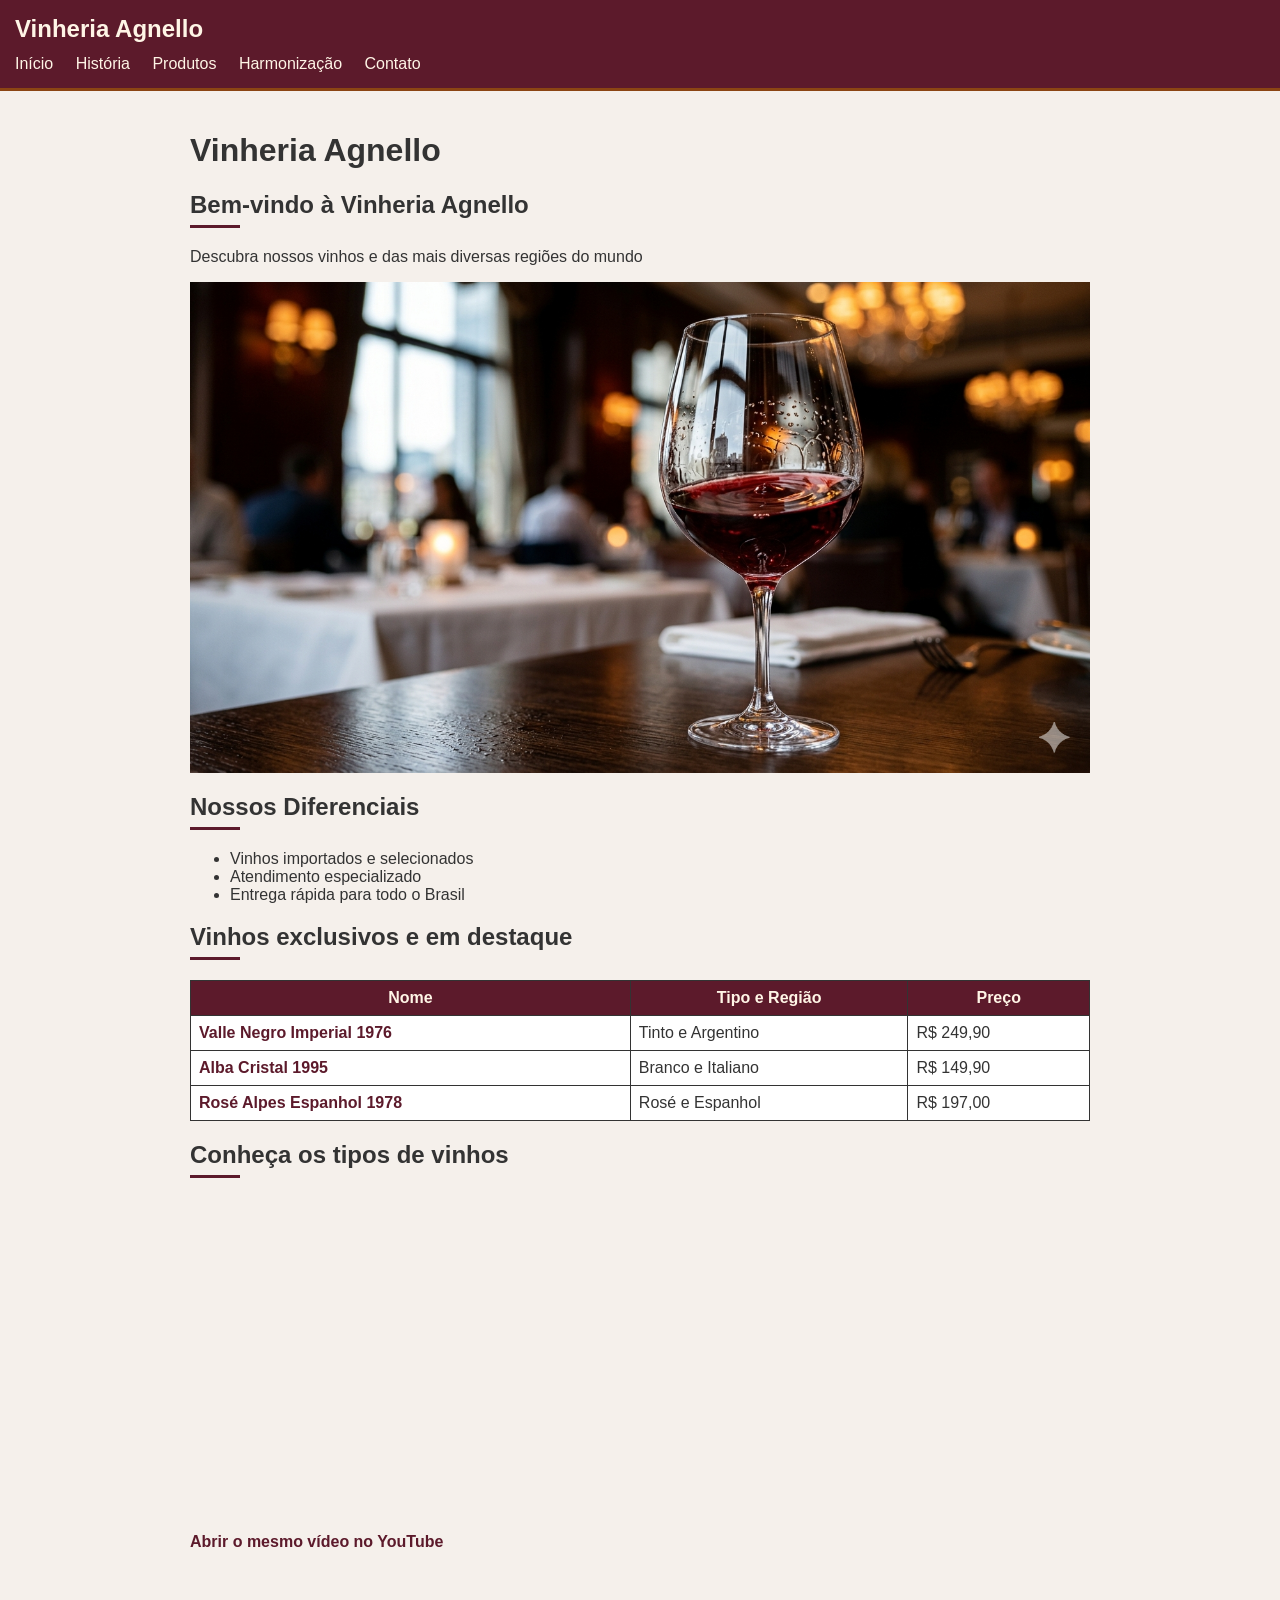
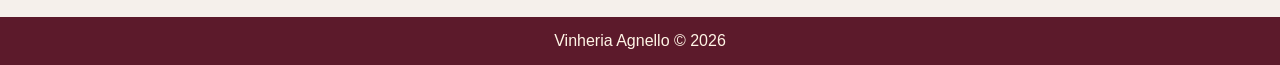
<file: index.html>
<!DOCTYPE html>
<html lang="pt-br">

<head>
    <meta charset="UTF-8">
    <meta name="viewport" content="width=device-width, initial-scale=1.0">
    <meta name="referrer" content="strict-origin-when-cross-origin">

    <title>Vinheria Agnello</title>

    <meta name="description" content="Vinheria Agnello - Vinhos selecionados com qualidade e tradição.">
    <meta name="keywords" content="vinhos, vinharia, vinho tinto, vinho branco, Agnello">

    <link rel="stylesheet" href="src/css/style.css">
</head>

<body>

    <header class="header">
        <h1>Vinheria Agnello</h1>

        <nav class="nav">
            <ul class="menu">
                <li><a href="index.html">Início</a></li>
                <li><a href="src/pages/historia.html">História</a></li>
                <li><a href="src/pages/produtos.html">Produtos</a></li>
                <li><a href="src/pages/harmonizacao.html">Harmonização</a></li>
                <li><a href="src/pages/contato.html">Contato</a></li>
            </ul>
        </nav>

    </header>

    <main>

        <h1>Vinheria Agnello</h1>

        <section class="banner">
            <h2>Bem-vindo à Vinheria Agnello</h2>
            <p>Descubra nossos vinhos e das mais diversas regiões do mundo</p>

            <img src="src/assets/imgs/tacadevinho.png" alt="Taça de vinho">

        </section>

        <section class="diferenciais">
            <h2>Nossos Diferenciais</h2>
            <ul>
                <li>Vinhos importados e selecionados</li>
                <li>Atendimento especializado</li>
                <li>Entrega rápida para todo o Brasil</li>
            </ul>
        </section>

        <section class="tabela">
            <h2>Vinhos exclusivos e em destaque</h2>

            <table border="1">
                <tr>
                    <th>Nome</th>
                    <th>Tipo e Região</th>
                    <th>Preço</th>
                </tr>
                <tr>
                    <td><a href="src/pages/produtos.html#Valle-Negro-1976" class="link-produto">Valle Negro Imperial 1976</a></td>
                    <td>Tinto e Argentino</td>
                    <td>R$ 249,90</td>
                </tr>
                <tr>
                    <td><a href="src/pages/produtos.html#Cristal-1995" class="link-produto">Alba Cristal 1995</a></td>
                    <td>Branco e Italiano</td>
                    <td>R$ 149,90</td>
                </tr>
                <tr>
                    <td><a href="src/pages/produtos.html#Espanhol-1978" class="link-produto">Rosé Alpes Espanhol 1978</a></td>
                    <td>Rosé e Espanhol</td>
                    <td>R$ 197,00</td>
                </tr>

            </table>

        </section>

        <section class="video">
            <h2>Conheça os tipos de vinhos</h2>

            <iframe width="560" height="315" src="https://www.youtube-nocookie.com/embed/Ac559iPwbEs" title="Vídeo sobre tipos de vinho no YouTube" frameborder="0" allow="accelerometer; autoplay; clipboard-write; encrypted-media; gyroscope; picture-in-picture; web-share" referrerpolicy="strict-origin-when-cross-origin" allowfullscreen></iframe>

            <p><a href="https://www.youtube.com/watch?v=Ac559iPwbEs" class="link-produto" target="_blank" rel="noopener noreferrer">Abrir o mesmo vídeo no YouTube</a></p>

        </section>

    </main>

    <footer class="footer">
        <p>Vinheria Agnello &copy; 2026</p>
    </footer>

</body>
</html>
</file>
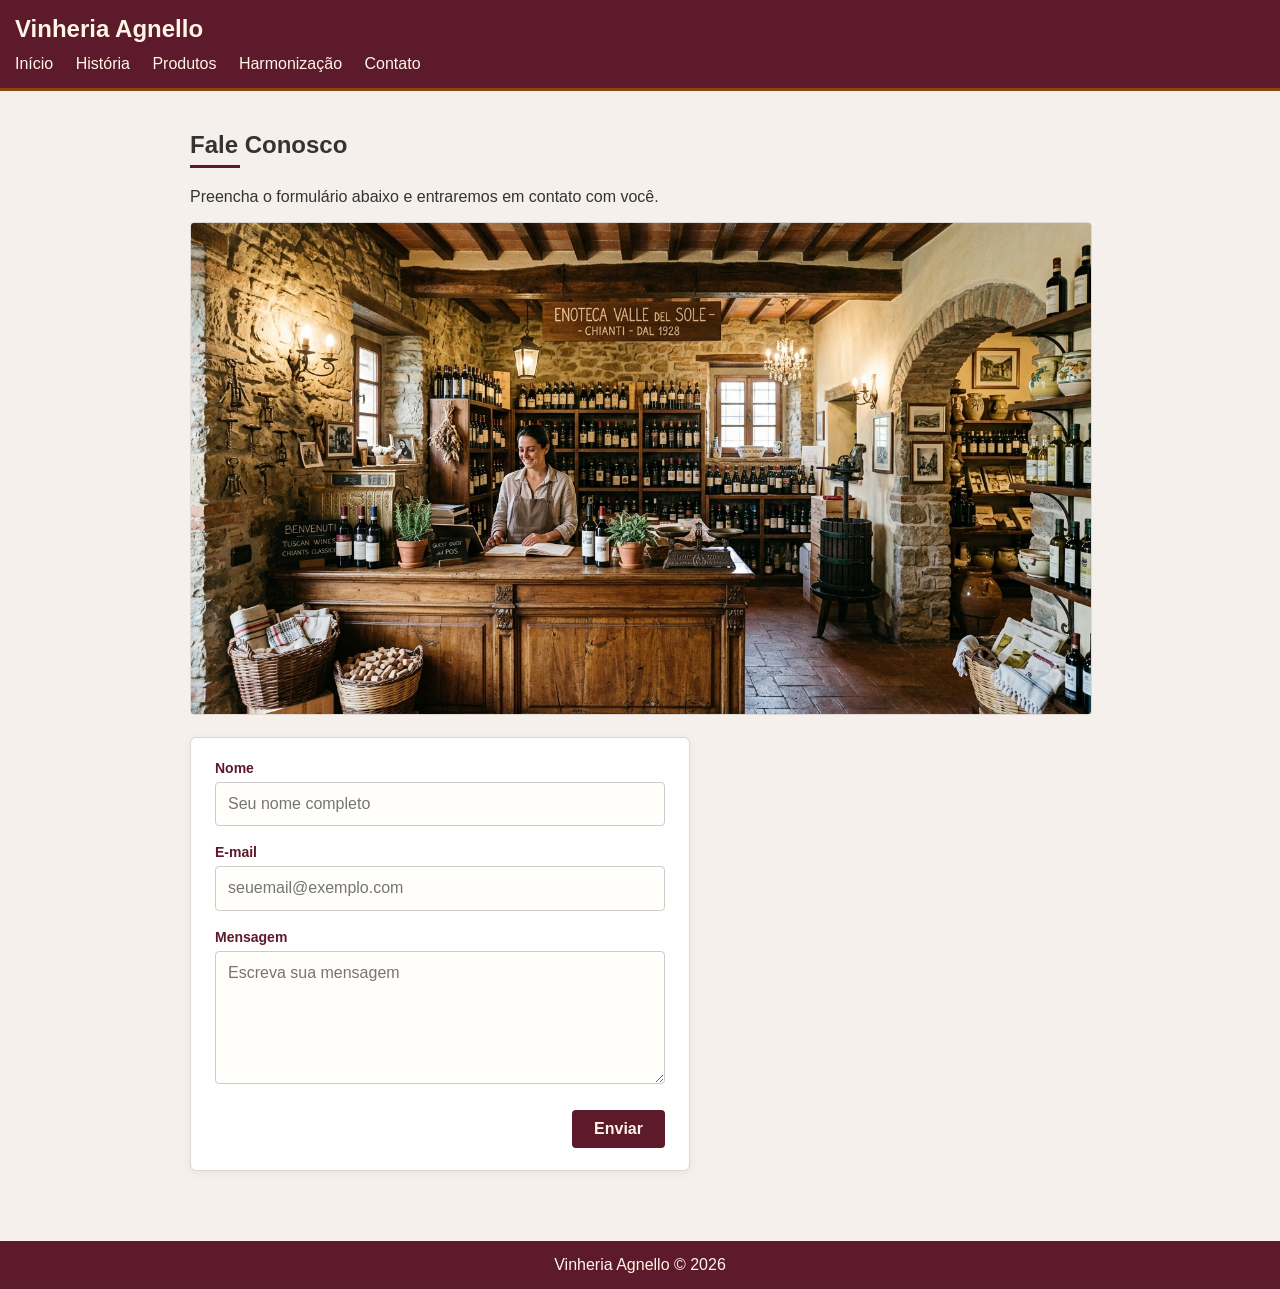
<file: src/pages/contato.html>
<!DOCTYPE html>
<html lang="pt-br">

<head>
    <meta charset="UTF-8">
    <meta name="viewport" content="width=device-width, initial-scale=1.0">

    <title>Contato - Vinheria Agnello</title>

    <meta name="description" content="Vinheria Agnello - Vinhos selecionados com qualidade e tradição.">
    <meta name="keywords" content="vinhos, contato, vinharia, Vinheria Agnello, fale conosco, formulário">

    <link rel="stylesheet" href="../css/style.css">
</head>
<body>
    
<!-- Formulário com input, textarea e botão -->


<header class="header">
    <h1>Vinheria Agnello</h1>
        <nav class="nav">
            <ul class="menu">
                <li><a href="../../index.html">Início</a></li>
                <li><a href="historia.html">História</a></li>
                <li><a href="produtos.html">Produtos</a></li>
                <li><a href="harmonizacao.html">Harmonização</a></li>
                <li><a href="contato.html">Contato</a></li>
            </ul>
        </nav>

</header>

<main>

    <section class="contato">
        <h2>Fale Conosco</h2>
        <p>Preencha o formulário abaixo e entraremos em contato com você.</p>

        <img src="../assets/imgs/recepcao.png" alt="Recepção da Vinheria Agnello" class="contato-figura">

        <form action="#" method="post" class="form-contato" id="form-contato">

            <div class="campo">
                <label for="nome">Nome</label>
                <input type="text" id="nome" name="nome" placeholder="Seu nome completo" required minlength="2" maxlength="120" autocomplete="name" title="O nome precisa ter pelo menos 2 caracteres.">
            </div>

            <div class="campo">
                <label for="email">E-mail</label>
                <input type="email" id="email" name="email" placeholder="seuemail@exemplo.com" required autocomplete="email" pattern=".+@.+" title="O e-mail precisa conter @ (ex.: nome@dominio.com).">
            </div>

            <div class="campo">
                <label for="mensagem">Mensagem</label>
                <textarea id="mensagem" name="mensagem" rows="5" placeholder="Escreva sua mensagem" required></textarea>
            </div>

            <div class="form-contato-acoes">
                <button type="submit">Enviar</button>
            </div>

        </form>
    </section>

</main>
    <footer class="footer">
        <p>Vinheria Agnello &copy; 2026</p>
    </footer>

    <div id="modal-envio" class="modal-overlay" role="dialog" aria-modal="true" aria-labelledby="modal-envio-titulo" aria-hidden="true">
        <div class="modal-dialogo">
            <div class="modal-cabecalho">
                <h2 id="modal-envio-titulo">Mensagem recebida</h2>
            </div>
            <div class="modal-corpo">
                <p>Obrigado pelo contato. Em breve retornaremos.</p>
            </div>
            <div class="modal-rodape">
                <button type="button" class="modal-fechar">Fechar</button>
            </div>
        </div>
    </div>

    <script>
        (function () {
            var form = document.getElementById("form-contato");
            var modal = document.getElementById("modal-envio");
            var fecharBtn = modal.querySelector(".modal-fechar");

            function abrirModal() {
                modal.classList.add("is-aberto");
                modal.setAttribute("aria-hidden", "false");
                document.body.style.overflow = "hidden";
                fecharBtn.focus();
            }

            function fecharModal() {
                modal.classList.remove("is-aberto");
                modal.setAttribute("aria-hidden", "true");
                document.body.style.overflow = "";
            }

            form.addEventListener("submit", function (e) {
                e.preventDefault();
                abrirModal();
            });

            fecharBtn.addEventListener("click", fecharModal);

            modal.addEventListener("click", function (e) {
                if (e.target === modal) {
                    fecharModal();
                }
            });

            document.addEventListener("keydown", function (e) {
                if (e.key === "Escape" && modal.classList.contains("is-aberto")) {
                    fecharModal();
                }
            });
        })();
    </script>

</body>
</html>
</file>
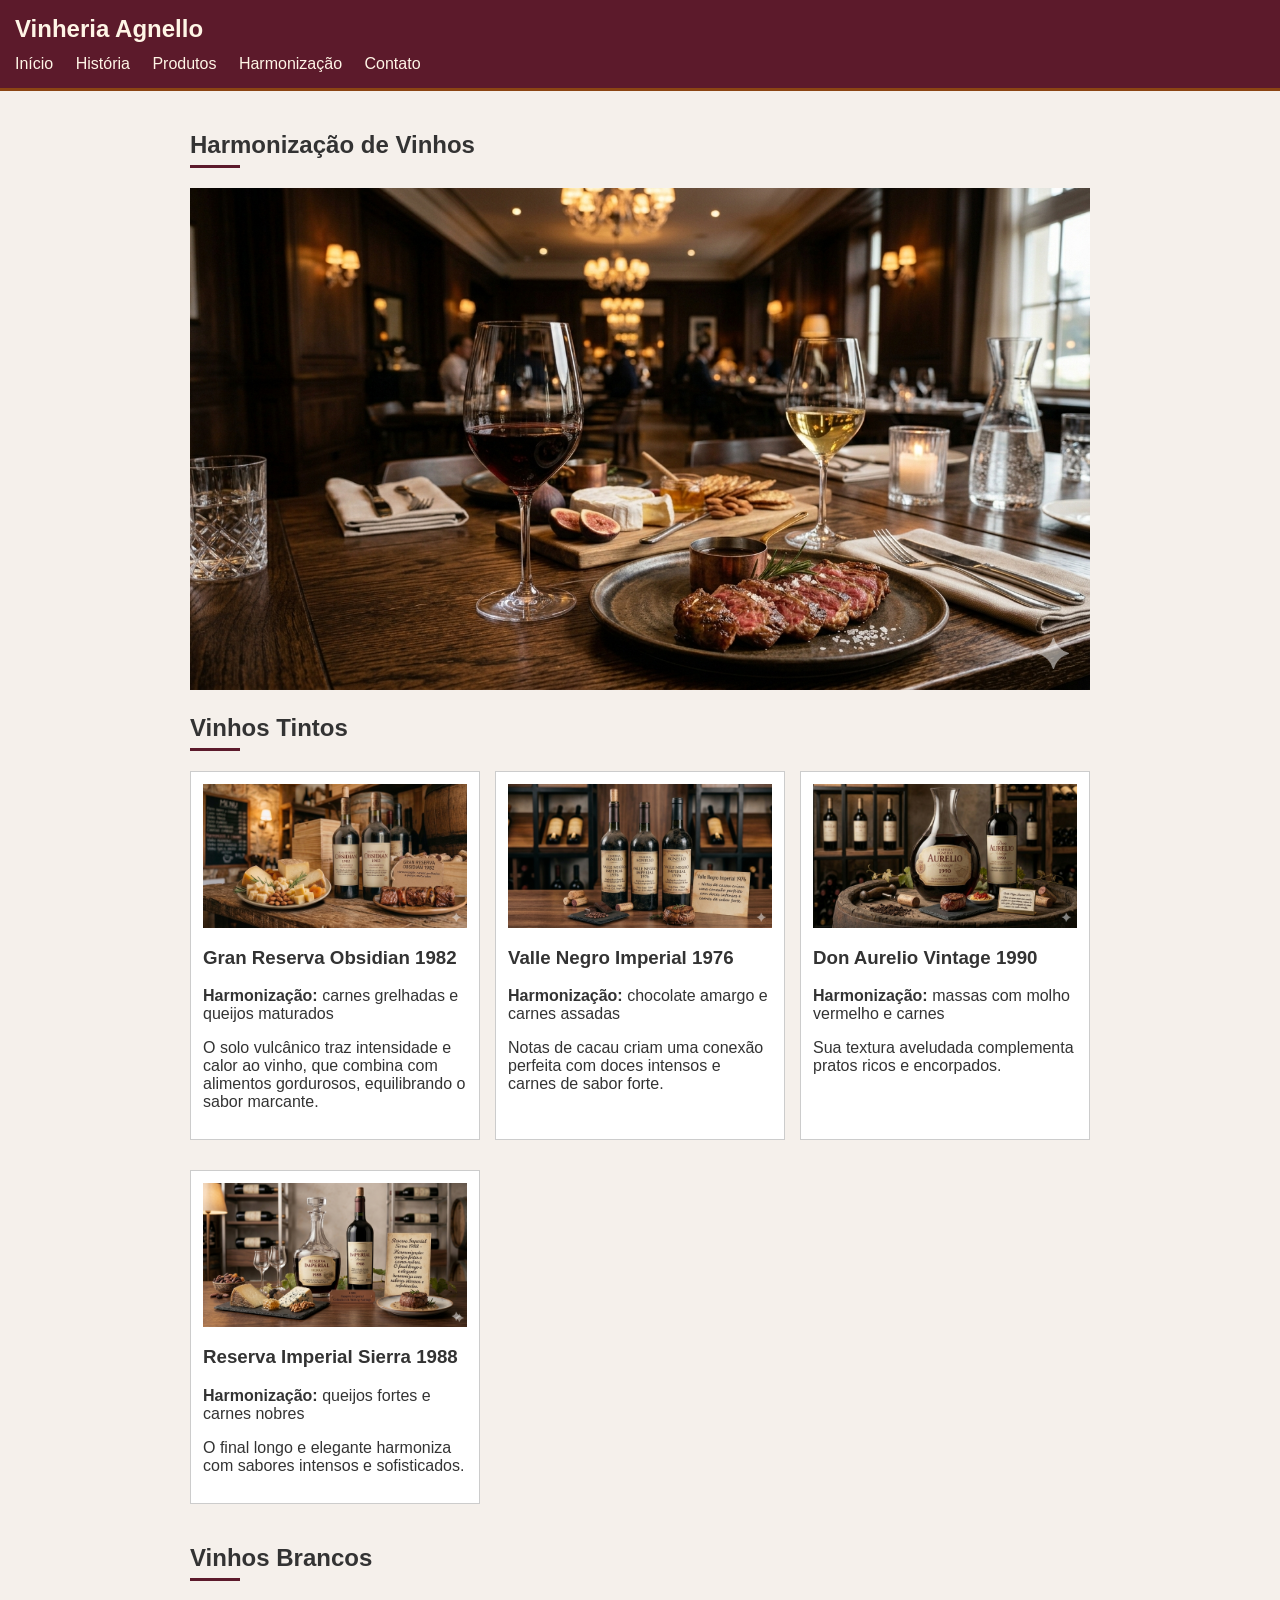
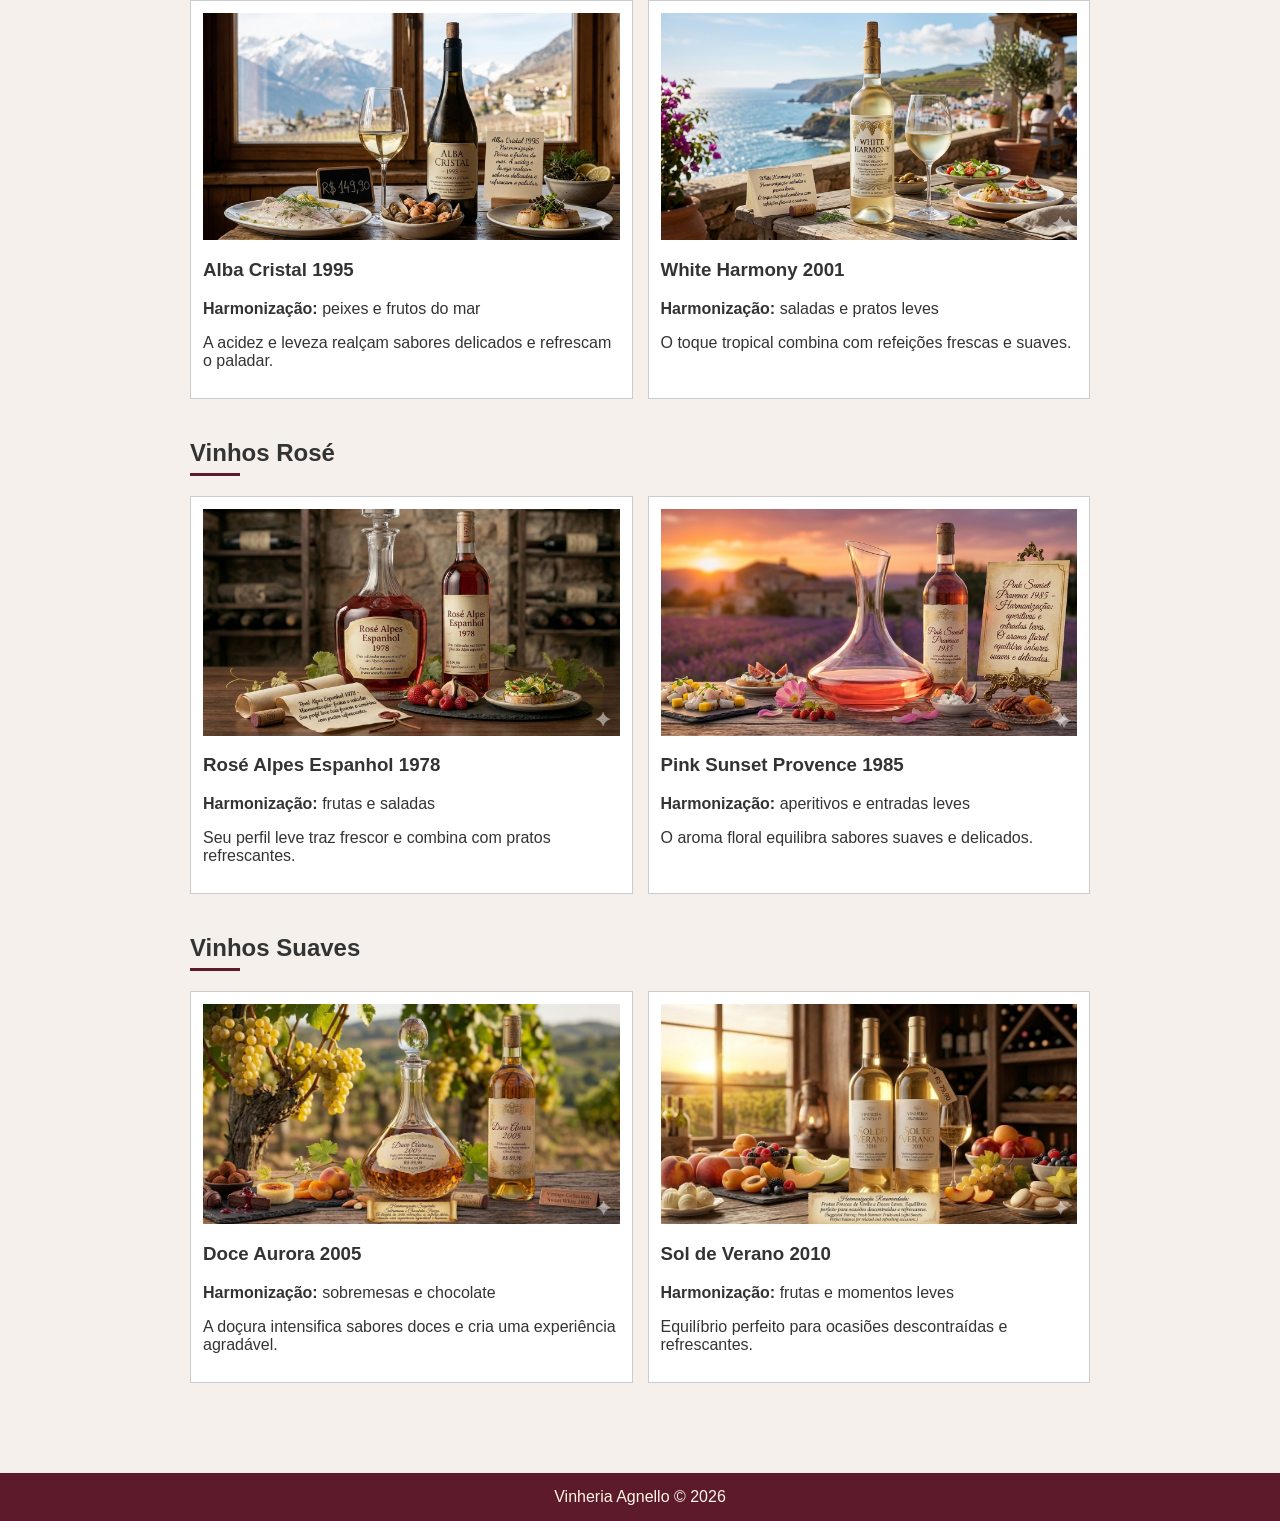
<file: src/pages/harmonizacao.html>
<!DOCTYPE html>
<html lang="pt-br">
<head>
    <meta charset="UTF-8">
    <meta name="viewport" content="width=device-width, initial-scale=1.0">

    <title>Harmonização - Vinheria Agnello</title>

    <meta name="description" content="Descubra as melhores combinações com nossos vinhos.">
    <meta name="keywords" content="vinhos, harmonização, comida, combinação">

    <link rel="stylesheet" href="../css/style.css">
</head>

<body>

<header class="header">
    <h1>Vinheria Agnello</h1>

    <nav class="nav">
        <ul class="menu">
            <li><a href="../../index.html">Início</a></li>
            <li><a href="historia.html">História</a></li>
            <li><a href="produtos.html">Produtos</a></li>
            <li><a href="harmonizacao.html">Harmonização</a></li>
            <li><a href="contato.html">Contato</a></li>
        </ul>
    </nav>
</header>

<main>

    <h2>Harmonização de Vinhos</h2>

    <img src="../assets/imgs/harmonizacao.png" alt="Harmonização">

    <h2>Vinhos Tintos</h2>
    <div class="grid">

        <div class="card" id="har_obsidian">
            <img src="../assets/imgs/gran_reserva_obsidian_harmonizacao.png" alt="Gran Reserva Obsidian 1982">
            <h3>Gran Reserva Obsidian 1982</h3>
            <p><strong>Harmonização:</strong> carnes grelhadas e queijos maturados</p>
            <p>O solo vulcânico traz intensidade e calor ao vinho, que combina com alimentos gordurosos, equilibrando o sabor marcante.</p>
        </div>

        <div class="card" id="har_imperial">
            <img src="../assets/imgs/valle_negro_imperial_harmonizacao.png" alt="Valle Negro Imperial 1976">
            <h3>Valle Negro Imperial 1976</h3>
            <p><strong>Harmonização:</strong> chocolate amargo e carnes assadas</p>
            <p>Notas de cacau criam uma conexão perfeita com doces intensos e carnes de sabor forte.</p>
        </div>

        <div class="card" id="har_vintage">
            <img src="../assets/imgs/don_aurelio_vintage_harmonizacao.png" alt="Don Aurelio Vintage 1990">
            <h3>Don Aurelio Vintage 1990</h3>
            <p><strong>Harmonização:</strong> massas com molho vermelho e carnes</p>
            <p>Sua textura aveludada complementa pratos ricos e encorpados.</p>
        </div>

        <div class="card" id="har_sierra">
            <img src="../assets/imgs/reserva_imperial_sierra_harmonizacao.png" alt="Reserva Imperial Sierra 1988">
            <h3>Reserva Imperial Sierra 1988</h3>
            <p><strong>Harmonização:</strong> queijos fortes e carnes nobres</p>
            <p>O final longo e elegante harmoniza com sabores intensos e sofisticados.</p>
        </div>

    </div>

    <h2>Vinhos Brancos</h2>
    <div class="grid">

        <div class="card" id="har_cristal">
            <img src="../assets/imgs/alba_cristal_harmonizacao.png" alt="Alba Cristal 1995">
            <h3>Alba Cristal 1995</h3>
            <p><strong>Harmonização:</strong> peixes e frutos do mar</p>
            <p>A acidez e leveza realçam sabores delicados e refrescam o paladar.</p>
        </div>

        <div class="card" id="har_harmony">
            <img src="../assets/imgs/white_harmony_harmonizacao.png" alt="White Harmony 2001">
            <h3>White Harmony 2001</h3>
            <p><strong>Harmonização:</strong> saladas e pratos leves</p>
            <p>O toque tropical combina com refeições frescas e suaves.</p>
        </div>

    </div>

    <h2>Vinhos Rosé</h2>
    <div class="grid">

        <div class="card" id="har_espanhol">
            <img src="../assets/imgs/rose_alpes_harmonizacao.png" alt="Rosé Alpes Espanhol 1978">
            <h3>Rosé Alpes Espanhol 1978</h3>
            <p><strong>Harmonização:</strong> frutas e saladas</p>
            <p>Seu perfil leve traz frescor e combina com pratos refrescantes.</p>
        </div>

        <div class="card" id="har_provance">
            <img src="../assets/imgs/pink_sunset_harmonizacao.png" alt="Pink Sunset Provence 1985">
            <h3>Pink Sunset Provence 1985</h3>
            <p><strong>Harmonização:</strong> aperitivos e entradas leves</p>
            <p>O aroma floral equilibra sabores suaves e delicados.</p>
        </div>

    </div>

    <h2>Vinhos Suaves</h2>
    <div class="grid">

        <div class="card" id="har_aurora">
            <img src="../assets/imgs/doce_aurora_harmonizacao.jpeg" alt="Doce Aurora 2005">
            <h3>Doce Aurora 2005</h3>
            <p><strong>Harmonização:</strong> sobremesas e chocolate</p>
            <p>A doçura intensifica sabores doces e cria uma experiência agradável.</p>
        </div>

        <div class="card" id="har_verano">
            <img src="../assets/imgs/sol_de_verano_harmonizacao.jpeg" alt="Sol de Verano 2010">
            <h3>Sol de Verano 2010</h3>
            <p><strong>Harmonização:</strong> frutas e momentos leves</p>
            <p>Equilíbrio perfeito para ocasiões descontraídas e refrescantes.</p>
        </div>

    </div>

</main>

<footer class="footer">
    <p>Vinheria Agnello &copy; 2026</p>
</footer>

</body>
</html>
</file>
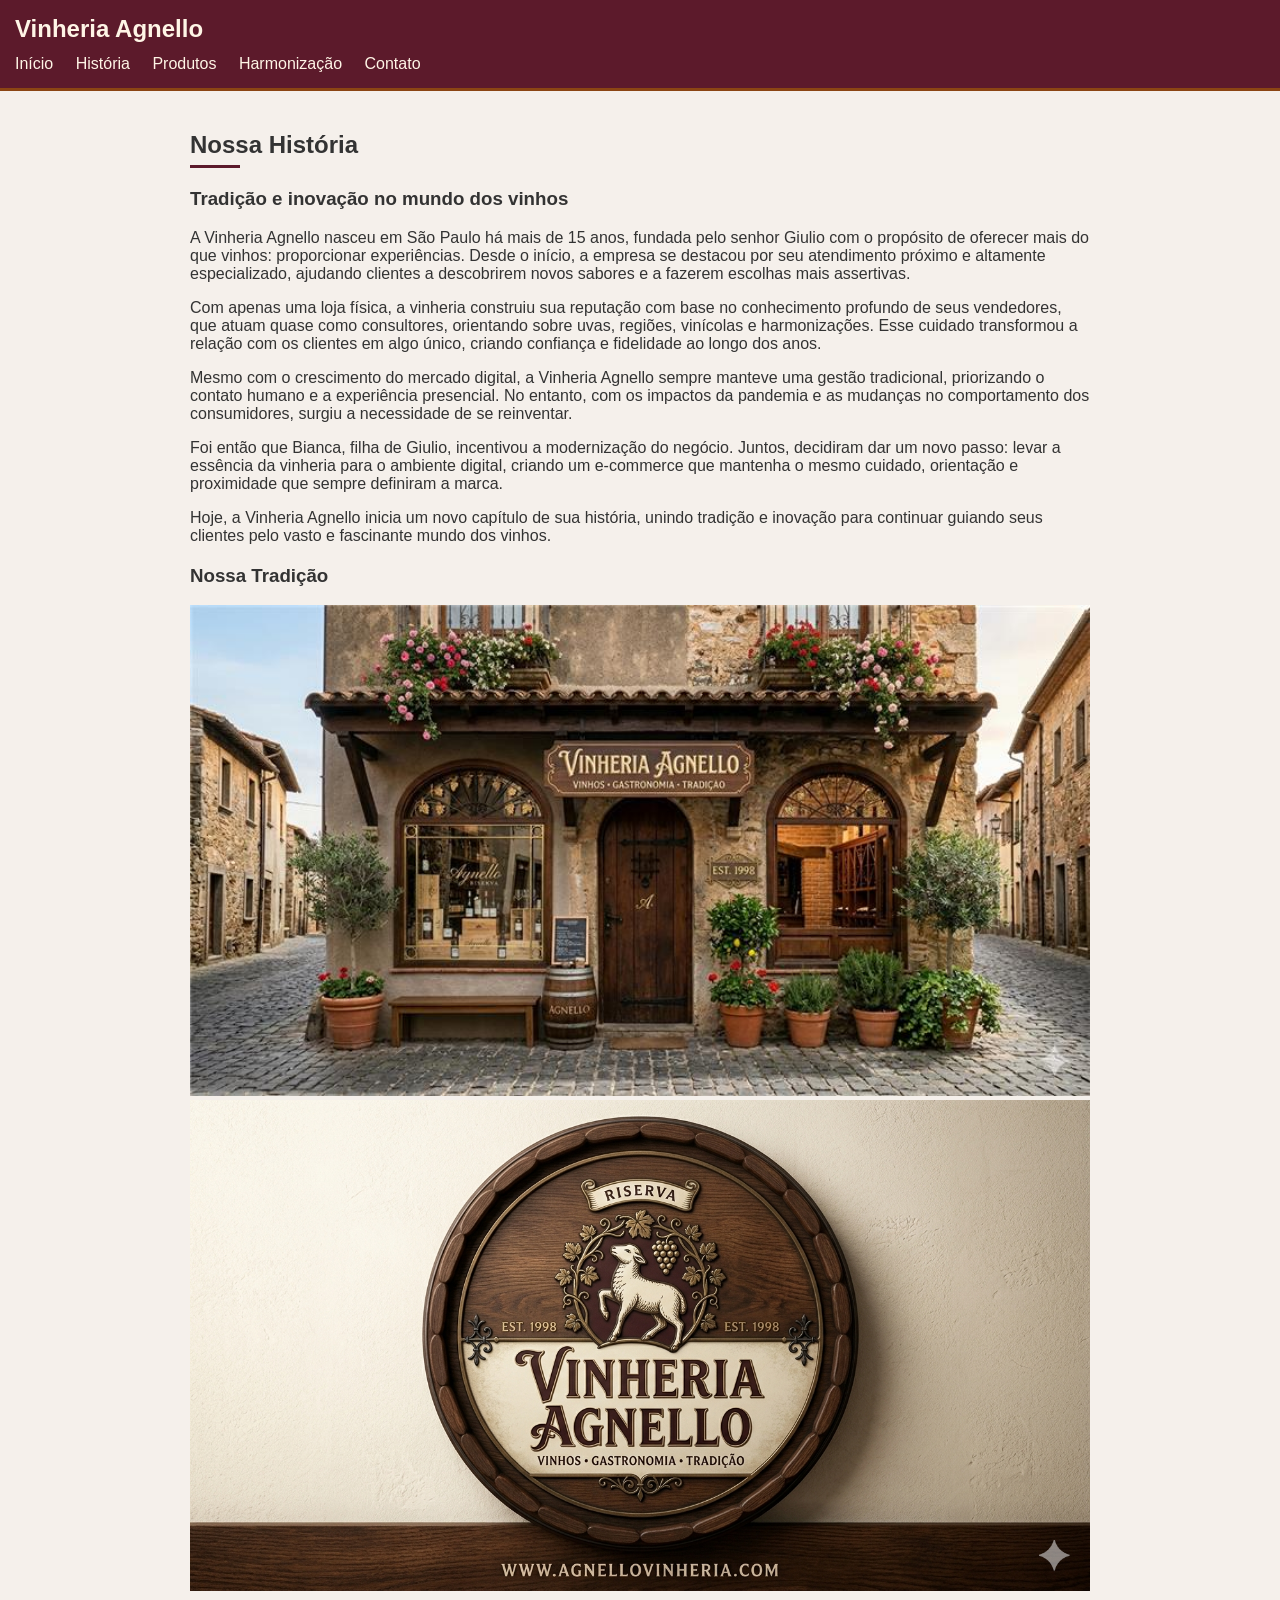
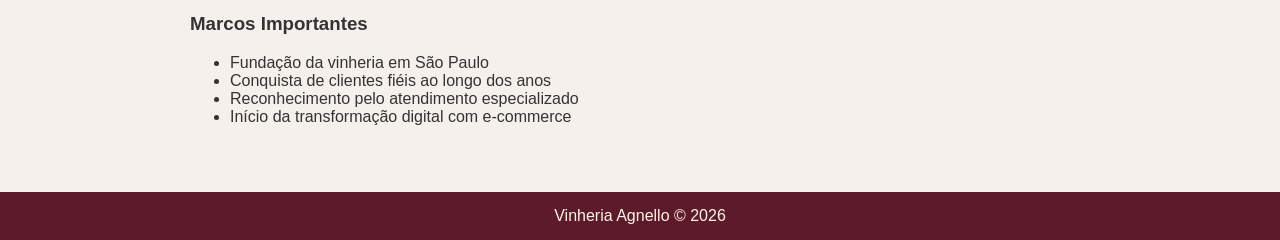
<file: src/pages/historia.html>
<!DOCTYPE html>
<html lang="pt-br">

<head>
    <meta charset="UTF-8">
    <meta name="viewport" content="width=device-width, initial-scale=1.0">

    <title>História - Vinheria Agnello</title>

    <meta name="description" content="Conheça a trajetória da Vinheria Agnello e a tradição por trás dos nossos vinhos selecionados.">
    <meta name="keywords" content="vinhos, história, vinharia, Vinheria Agnello, tradição, São Paulo">

    <link rel="stylesheet" href="../css/style.css">
</head>
<body>

<header class="header">
    <h1>Vinheria Agnello</h1>
        <nav class="nav">
            <ul class="menu">
                <li><a href="../../index.html">Início</a></li>
                <li><a href="historia.html">História</a></li>
                <li><a href="produtos.html">Produtos</a></li>
                <li><a href="harmonizacao.html">Harmonização</a></li>
                <li><a href="contato.html">Contato</a> </li>
            </ul>
        </nav>
</header>

<main>

    <section class="historia">
        <h2>Nossa História</h2>
        <h3>Tradição e inovação no mundo dos vinhos</h3>

        <p>
            A Vinheria Agnello nasceu em São Paulo há mais de 15 anos, fundada pelo senhor Giulio com o propósito de oferecer mais do que vinhos: proporcionar experiências. Desde o início, a empresa se destacou por seu atendimento próximo e altamente especializado, ajudando clientes a descobrirem novos sabores e a fazerem escolhas mais assertivas.
        </p>

        <p>
            Com apenas uma loja física, a vinheria construiu sua reputação com base no conhecimento profundo de seus vendedores, que atuam quase como consultores, orientando sobre uvas, regiões, vinícolas e harmonizações. Esse cuidado transformou a relação com os clientes em algo único, criando confiança e fidelidade ao longo dos anos.
        </p>

        <p>
            Mesmo com o crescimento do mercado digital, a Vinheria Agnello sempre manteve uma gestão tradicional, priorizando o contato humano e a experiência presencial. No entanto, com os impactos da pandemia e as mudanças no comportamento dos consumidores, surgiu a necessidade de se reinventar.
        </p>

        <p>
            Foi então que Bianca, filha de Giulio, incentivou a modernização do negócio. Juntos, decidiram dar um novo passo: levar a essência da vinheria para o ambiente digital, criando um e-commerce que mantenha o mesmo cuidado, orientação e proximidade que sempre definiram a marca.
        </p>

        <p>
            Hoje, a Vinheria Agnello inicia um novo capítulo de sua história, unindo tradição e inovação para continuar guiando seus clientes pelo vasto e fascinante mundo dos vinhos.
        </p>
    </section>

    <section class="imagem-historia">
        <h3>Nossa Tradição</h3>
        <img src="../assets/imgs/loja.png" alt="Imagem da loja" width="100%">
        <img src="../assets/imgs/logo.png" alt="Logo da loja" width="100%">
    </section>

    <section class="lista">
        <h3>Marcos Importantes</h3>
        <ul>
            <li>Fundação da vinheria em São Paulo</li>
            <li>Conquista de clientes fiéis ao longo dos anos</li>
            <li>Reconhecimento pelo atendimento especializado</li>
            <li>Início da transformação digital com e-commerce</li>
        </ul>
    </section>

</main>

    <footer class="footer">
        <p>Vinheria Agnello &copy; 2026</p>
    </footer>

</body>
</html>
</file>
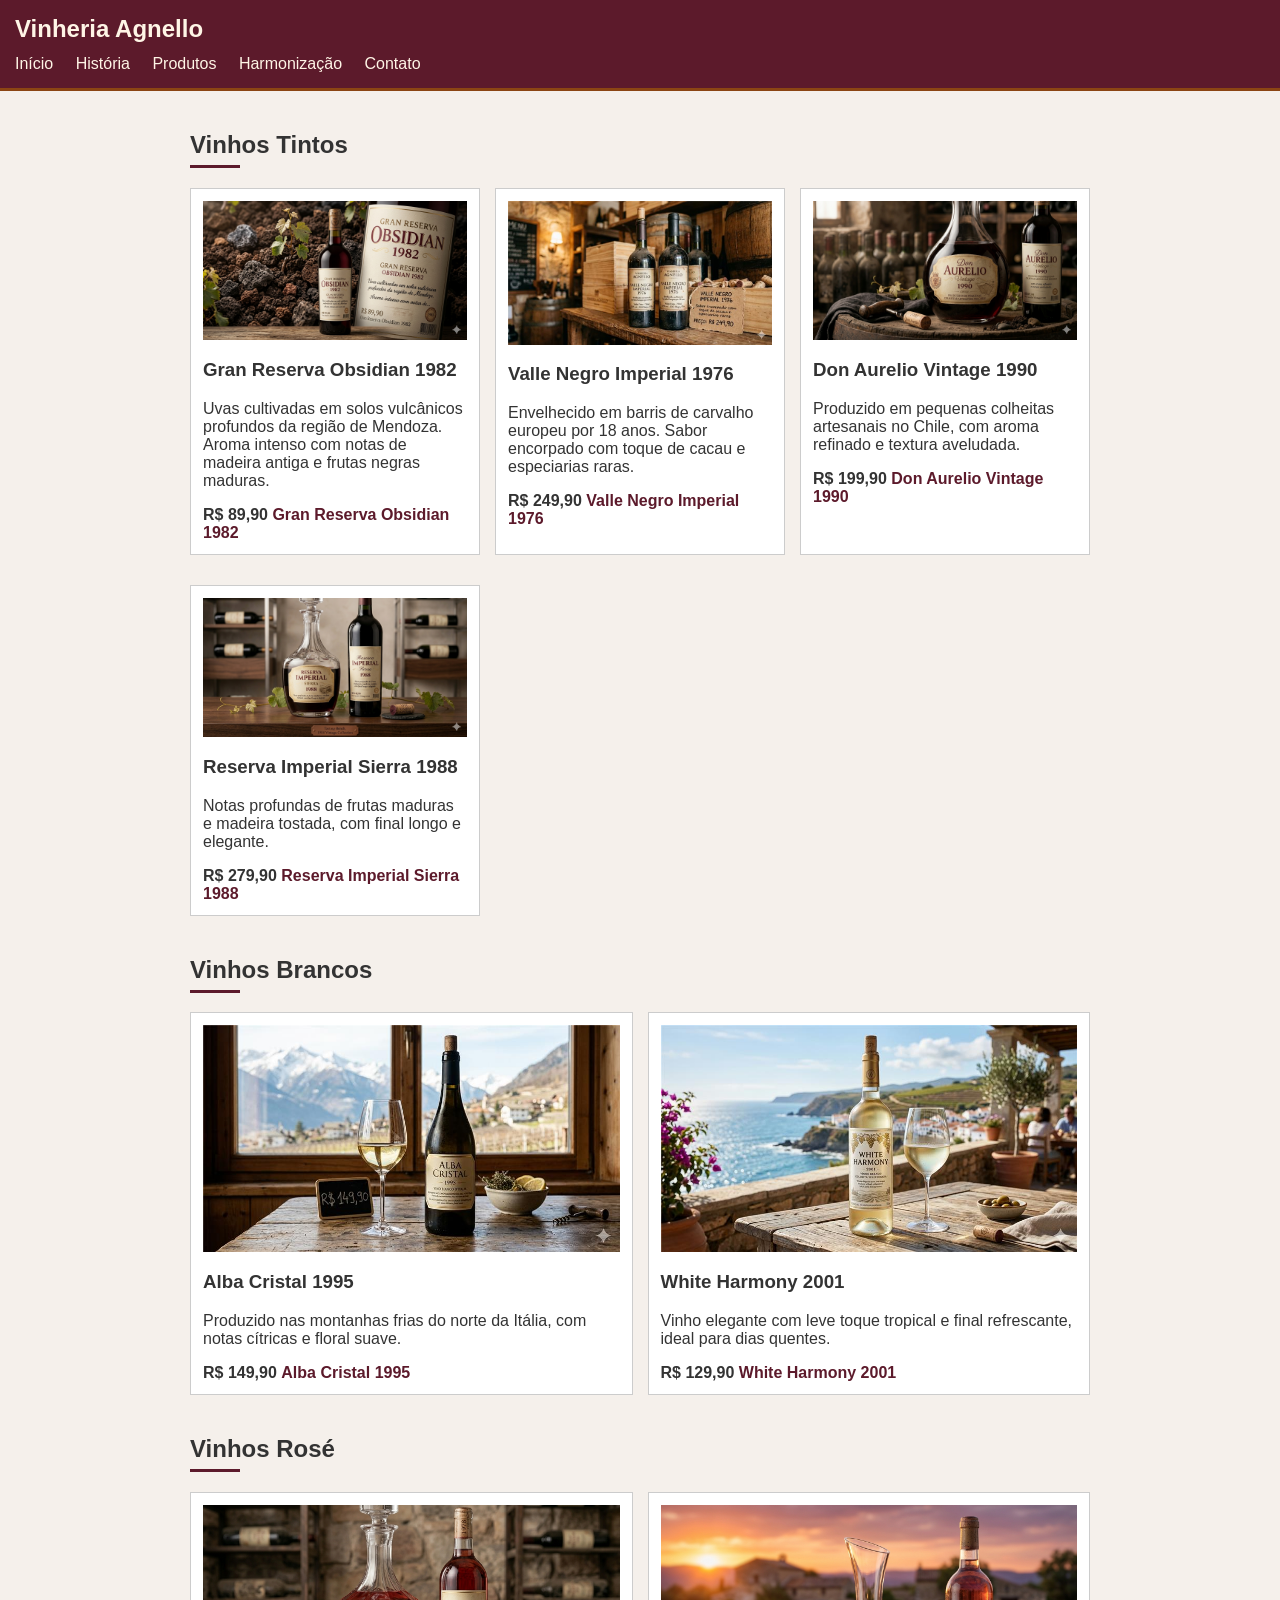
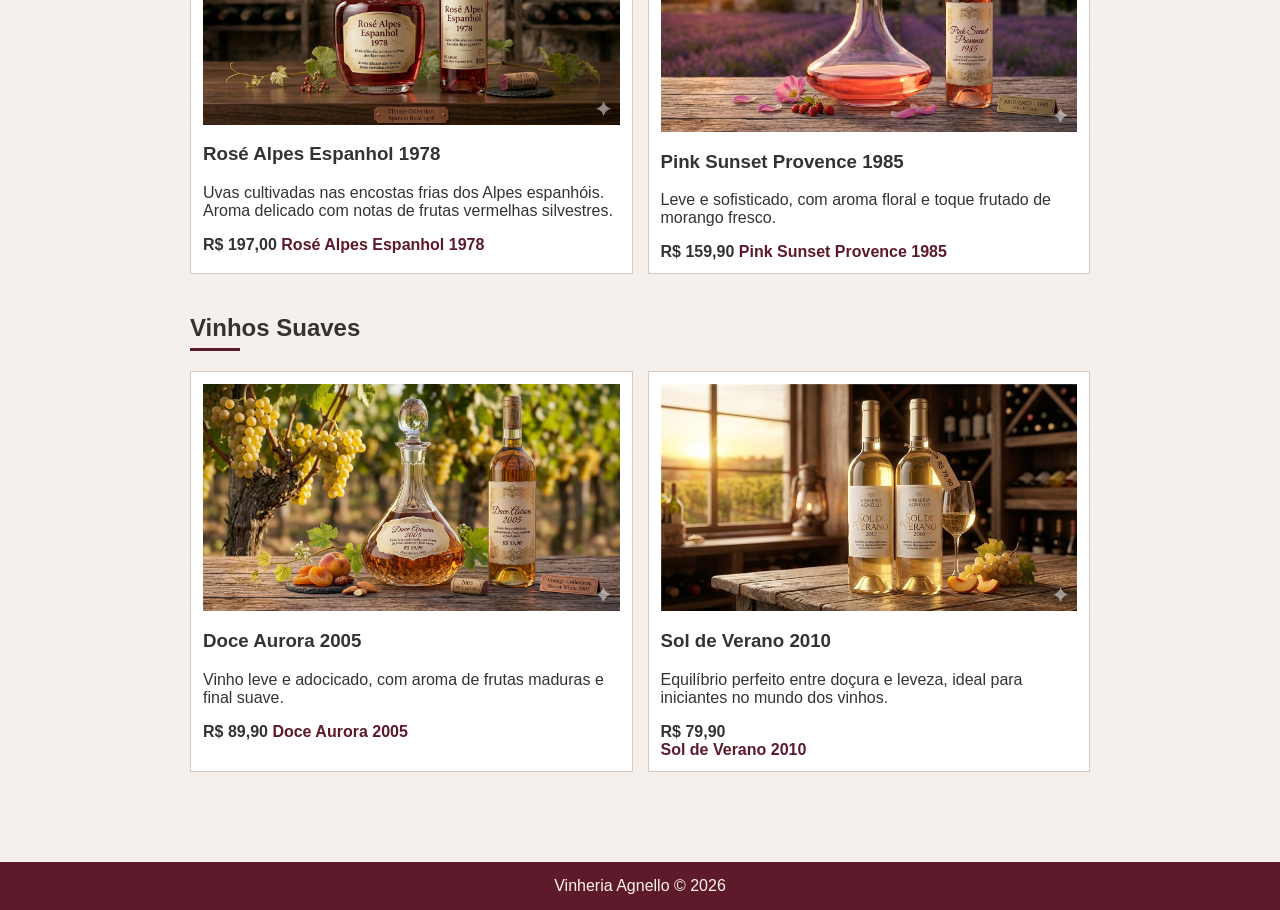
<file: src/pages/produtos.html>
<!DOCTYPE html>
<html lang="pt-br">
<head>
    <meta charset="UTF-8">
    <meta name="viewport" content="width=device-width, initial-scale=1.0">

    <title>Produtos - Vinheria Agnello</title>

    <meta name="description" content="Conheça os vinhos disponíveis na Vinheria Agnello.">
    <meta name="keywords" content="vinhos, produtos, vinho tinto, vinho branco, rosé">

    <link rel="stylesheet" href="../css/style.css">
</head>

<body>
    <header class="header">
        <h1>Vinheria Agnello</h1>

        <nav class="nav">
            <ul class="menu">
                <li><a href="../../index.html">Início</a></li>
                <li><a href="historia.html">História</a></li>
                <li><a href="produtos.html">Produtos</a></li>
                <li><a href="harmonizacao.html">Harmonização</a></li>
                <li><a href="contato.html">Contato</a></li>
            </ul>
        </nav>

    </header>

    <main>
        <h2>Vinhos Tintos</h2>

        <div class="grid">

            <div class="card" id="Obsidian-1982">
                <img src="../assets/imgs/GranReservaObsidian1982.png" alt="Gran Reserva Obsidian 1982">
                <h3>Gran Reserva Obsidian 1982</h3>
                <p>Uvas cultivadas em solos vulcânicos profundos da região de Mendoza. Aroma intenso com notas de madeira antiga e frutas negras maduras.</p>
                <strong>R$ 89,90</strong>
                <a href="harmonizacao.html#har_obsidian" class="link-produto">Gran Reserva Obsidian 1982</a>
            </div>
            <div class="card" id="Valle-Negro-1976">
                <img src="../assets/imgs/valle_negro_imperial.png" alt="Valle Negro Imperial 1976">
                <h3>Valle Negro Imperial 1976</h3>
                <p>Envelhecido em barris de carvalho europeu por 18 anos. Sabor encorpado com toque de cacau e especiarias raras.</p>
                <strong>R$ 249,90</strong>
                <a href="harmonizacao.html#har_imperial" class="link-produto">Valle Negro Imperial 1976</a>
            </div>

             <div class="card">
                <img src="../assets/imgs/don_aurelio_vintage.png" alt="Don Aurelio Vintage 1990">
                <h3>Don Aurelio Vintage 1990</h3>
                <p>Produzido em pequenas colheitas artesanais no Chile, com aroma refinado e textura aveludada.</p>
                <strong>R$ 199,90</strong>
                <a href="harmonizacao.html#har_vintage" class="link-produto">Don Aurelio Vintage 1990</a>
            </div>

            <div class="card">
                <img src="../assets/imgs/reserva_imperial_sierra.png" alt="Reserva Imperial Sierra 1988">
                <h3>Reserva Imperial Sierra 1988</h3>
                <p>Notas profundas de frutas maduras e madeira tostada, com final longo e elegante.</p>
                <strong>R$ 279,90</strong>
                <a href="harmonizacao.html#har_sierra" class="link-produto">Reserva Imperial Sierra 1988</a>
            </div>

        </div>

        <section>
        <h2>Vinhos Brancos</h2>

        <div class="grid">

            <div class="card" id="Cristal-1995">
                <img src="../assets/imgs/alba_cristal.png" alt="Alba Cristal 1995">
                <h3>Alba Cristal 1995</h3>
                <p>Produzido nas montanhas frias do norte da Itália, com notas cítricas e floral suave.</p>
                <strong>R$ 149,90</strong>
                <a href="harmonizacao.html#har_cristal" class="link-produto">Alba Cristal 1995</a>
            </div>

            <div class="card">
                <img src="../assets/imgs/White_harmony.png" alt="White Harmony 2001">
                <h3>White Harmony 2001</h3>
                <p>Vinho elegante com leve toque tropical e final refrescante, ideal para dias quentes.</p>
                <strong>R$ 129,90</strong>
                <a href="harmonizacao.html#har_harmony" class="link-produto">White Harmony 2001</a>
            </div>

        </div>
    </section>

    <section>
        <h2>Vinhos Rosé</h2>

        <div class="grid">

            <div class="card" id="Espanhol-1978">
              <img src="../assets/imgs/rosealphesespanhol.png" alt="Rosé Alpes Espanhol 1978">
                <h3>Rosé Alpes Espanhol 1978</h3>
                <p>Uvas cultivadas nas encostas frias dos Alpes espanhóis. Aroma delicado com notas de frutas vermelhas silvestres.</p>
                <strong>R$ 197,00</strong>
                <a href="harmonizacao.html#har_espanhol" class="link-produto">Rosé Alpes Espanhol 1978</a>
            </div>

            <div class="card">
                <img src="../assets/imgs/pink_sunset.png" alt="Pink Sunset Provence 1985">
                <h3>Pink Sunset Provence 1985</h3>
                <p>Leve e sofisticado, com aroma floral e toque frutado de morango fresco.</p>
                <strong>R$ 159,90</strong>
                <a href="harmonizacao.html#har_provance" class="link-produto">Pink Sunset Provence 1985</a> 

            </div>

        </div>
    </section>

    <section>
        <h2>Vinhos Suaves</h2>

        <div class="grid">

             <div class="card">
                <img src="../assets/imgs/doceaurora2005.png" alt="Doce Aurora 2005">
                <h3>Doce Aurora 2005</h3>
                <p>Vinho leve e adocicado, com aroma de frutas maduras e final suave.</p>
                <strong>R$ 89,90</strong>
                <a href="harmonizacao.html#har_aurora" class="link-produto">Doce Aurora 2005</a>
            </div>

            <div class="card">
                <img src="../assets/imgs/soldeverano.png" alt="Sol de Verano 2010">
                <h3>Sol de Verano 2010</h3>
                <p>Equilíbrio perfeito entre doçura e leveza, ideal para iniciantes no mundo dos vinhos.</p>
                <strong>R$ 79,90</strong> <br>
                <a href="harmonizacao.html#har_verano" class="link-produto">Sol de Verano 2010</a>
            </div>

        </div>
    </section>

    </main>

    <footer class="footer">
        <p>Vinheria Agnello &copy; 2026</p>
    </footer>
</body>
</html>
</file>
<file: src/css/style.css>
@import url("efeitos.css");

body {
    margin: 0;
    background-color: #f5f0eb;
    color: #333333;
    font-family: Arial, sans-serif;
}

html {
    scrollbar-width: thin;
    scrollbar-color: #5c1a2b #e8dfd6;
}

::-webkit-scrollbar {
    width: 10px;
    height: 10px;
}

::-webkit-scrollbar-track {
    background: #e8dfd6;
    border-radius: 999px;
}

::-webkit-scrollbar-thumb {
    background: #5c1a2b;
    border-radius: 999px;
    border: 2px solid #e8dfd6;
}

::-webkit-scrollbar-thumb:hover {
    background: #8b4513;
}

.header {
    background-color: #5c1a2b;
    color: #fff5e6;
    padding: 15px;
    border-bottom: 3px solid #8b4513;
}

.header h1 {
    font-size: 24px;
    margin-top: 0;
    margin-bottom: 12px;
}

.header .menu {
    list-style: none;
    padding-left: 0;
    margin: 0;
}

.header .menu li {
    display: inline-block;
    margin-right: 18px;
}

.header .menu a {
    color: #fff5e6;
    text-decoration: none;
    transition: 1.5s;
}

.header .menu a:hover {
    color: #ffd7b5;
}

.header .menu a:focus {
    outline: 2px solid #ffd7b5;
    outline-offset: 3px;
}

.header .menu a:active {
    background-color: #8b4513;
    color: white;
}

main {
    padding: 20px;
    max-width: 900px;
    margin-left: auto;
    margin-right: auto;
}

main img {
    max-width: 100%;
    height: auto;
}

.footer {
    background-color: #5c1a2b;
    color: #fff5e6;
    text-align: center;
    padding: 15px;
    margin-top: 30px;
}

.footer p {
    margin: 0;
}

.banner img {
    max-width: 100%;
    height: auto;
}

.tabela table {
    width: 100%;
    border-collapse: collapse;
    background-color: #ffffff;
}

.tabela th {
    background-color: #5c1a2b;
    color: #fff5e6;
    padding: 8px;
    border: 1px solid #333333;
}

.tabela td {
    padding: 8px;
    border: 1px solid #333333;
}

.tabela tr:hover {
    background-color: #f2e6e0;
}

.link-produto {
    color: #5c1a2b;
    font-weight: bold;
    text-decoration: none;
    transition: 1.5s;
}

.link-produto:hover {
    color: #8b4513;
    text-decoration: underline;
}

.link-produto:focus {
    outline: 2px solid #8b4513;
    outline-offset: 3px;
}

.link-produto:active {
    color: white;
    background-color: #5c1a2b;
}

.video iframe {
    max-width: 100%;
}


h2::after {
    content: "";
    display: block;
    width: 50px;
    height: 3px;
    background-color: #5c1a2b;
    margin-top: 6px;
}

::selection {
    background-color: #5c1a2b;
    color: #fff5e6;
}

.card {
    background-color: #ffffff;
    border: 1px solid #cccccc;
    padding: 12px;
    margin-bottom: 15px;
    transition: 1.5s;
}

.card:hover {
    transform: scale(1.03);
    box-shadow: 0 4px 10px rgba(0,0,0,0.15);
}

.card img {
    width: 100%;
    height: auto;
    display: block;
}

.grid {
    margin-bottom: 25px;
    display: grid;
    grid-template-columns: repeat(auto-fit, minmax(220px, 1fr));
    gap: 15px;
}

.historia {
    margin-bottom: 20px;
}

.contato {
    margin-bottom: 20px;
}

.contato-figura {
    display: block;
    margin: 0 0 22px;
    border-radius: 4px;
    border: 1px solid #e0d8d2;
}

.form-contato {
    box-sizing: border-box;
    background-color: #ffffff;
    padding: 22px 24px;
    border: 1px solid #ddd5ce;
    border-radius: 6px;
    max-width: 500px;
    box-shadow: 0 2px 10px rgba(92, 26, 43, 0.06);
}

.form-contato *,
.form-contato *::before,
.form-contato *::after {
    box-sizing: border-box;
}

.campo {
    margin-bottom: 18px;
}

.form-contato label {
    display: block;
    margin-bottom: 6px;
    font-weight: bold;
    font-size: 14px;
    color: #5c1a2b;
}

#nome,
#email,
#mensagem {
    width: 100%;
    padding: 10px 12px;
    border: 1px solid #cccccc;
    border-radius: 4px;
    font: inherit;
    line-height: 1.4;
    color: #333333;
    background-color: #fffefb;
}

#mensagem {
    min-height: 120px;
    resize: vertical;
}

#nome:focus,
#email:focus,
#mensagem:focus {
    outline: 2px solid #5c1a2b;
    outline-offset: 0;
    background-color: #fff3ee;
    border-color: #8b4513;
}

.form-contato-acoes {
    display: flex;
    justify-content: flex-end;
    margin-top: 4px;
    padding-top: 4px;
}

.form-contato button {
    background-color: #5c1a2b;
    color: #fff5e6;
    padding: 10px 22px;
    border: none;
    border-radius: 4px;
    cursor: pointer;
    font: inherit;
    font-weight: bold;
    transition: background-color 0.3s, box-shadow 0.3s;
}

.form-contato button:hover {
    background-color: #8b4513;
    box-shadow: 0 2px 6px rgba(92, 26, 43, 0.2);
}

.form-contato button:focus {
    outline: 2px solid #ffd7b5;
    outline-offset: 2px;
}

.modal-overlay {
    display: none;
    position: fixed;
    inset: 0;
    z-index: 1000;
    align-items: center;
    justify-content: center;
    padding: 20px;
    background-color: rgba(51, 51, 51, 0.45);
}

.modal-overlay.is-aberto {
    display: flex;
}

.modal-dialogo {
    width: 100%;
    max-width: 420px;
    background-color: #ffffff;
    border-radius: 6px;
    border: 1px solid #ddd5ce;
    box-shadow: 0 8px 24px rgba(92, 26, 43, 0.2);
    overflow: hidden;
}

.modal-cabecalho {
    background-color: #5c1a2b;
    color: #fff5e6;
    padding: 16px 20px;
    border-bottom: 3px solid #8b4513;
}

.modal-cabecalho h2 {
    margin: 0;
    font-size: 1.2rem;
}

.modal-corpo {
    padding: 20px 22px;
    color: #333333;
    background-color: #fffefb;
}

.modal-corpo p {
    margin: 0;
    line-height: 1.5;
}

.modal-rodape {
    padding: 0 22px 20px;
    text-align: right;
    background-color: #fffefb;
}

.modal-fechar {
    background-color: #5c1a2b;
    color: #fff5e6;
    padding: 10px 22px;
    border: none;
    border-radius: 4px;
    cursor: pointer;
    font: inherit;
    font-weight: bold;
    transition: background-color 0.3s, box-shadow 0.3s;
}

.modal-fechar:hover {
    background-color: #8b4513;
    box-shadow: 0 2px 6px rgba(92, 26, 43, 0.2);
}

.modal-fechar:focus {
    outline: 2px solid #ffd7b5;
    outline-offset: 2px;
}
</file>
